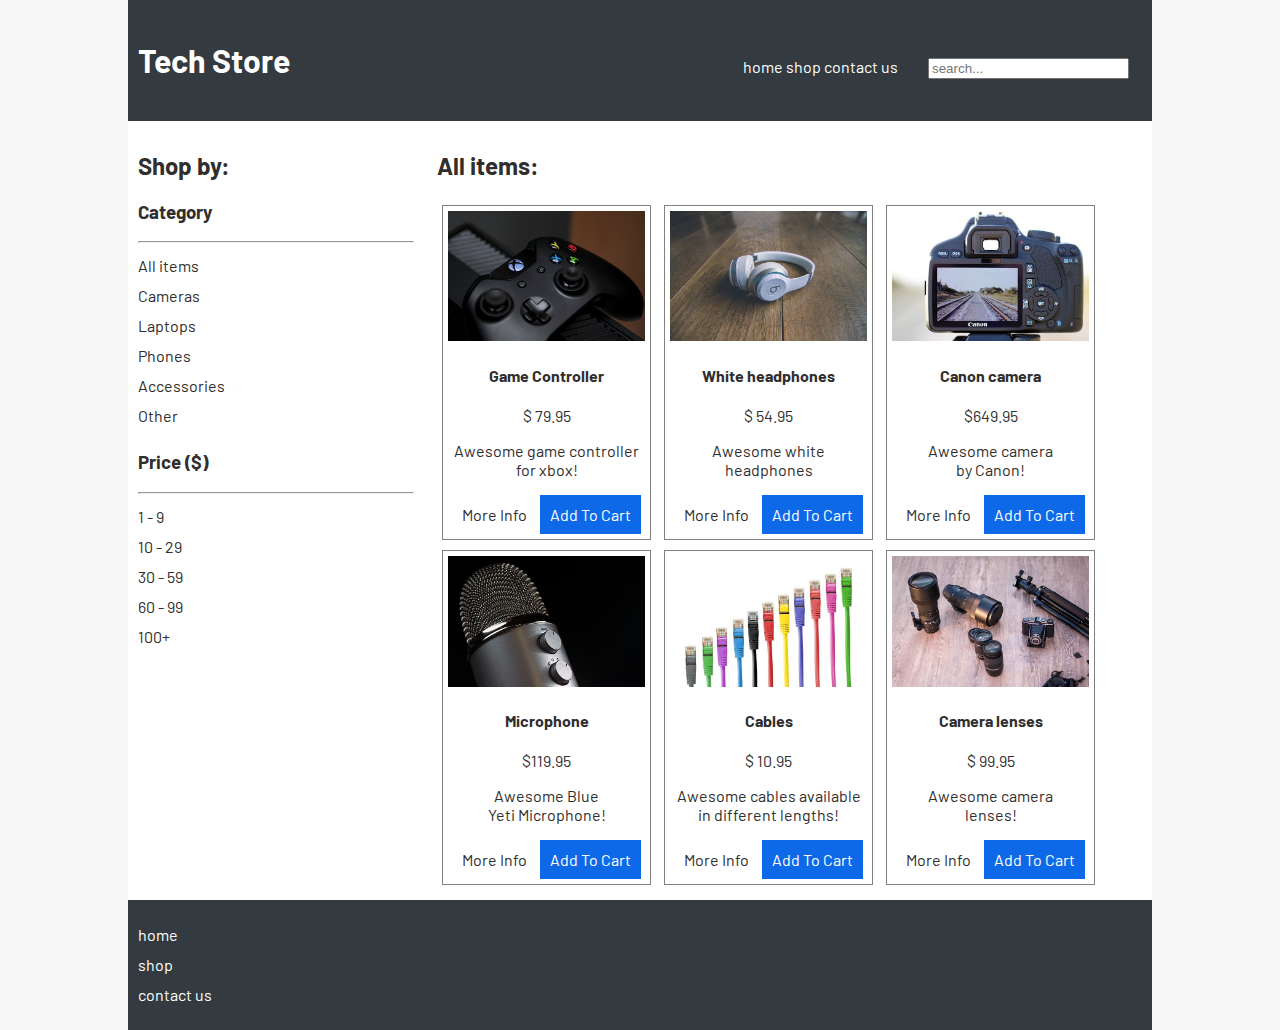
<file: index.html>
<!DOCTYPE html>
<html lang="en">
    <head>
        <meta charset="UTF-8">
        <meta name="viewport" content="width=device-width, initial-scale=1">
        <title>Tech Store</title>
        
        <link href="https://fonts.googleapis.com/css2?family=Barlow&display=swap" rel="stylesheet">
        <link rel="stylesheet" href="styles.css">
    </head>
    <body>
        <header>
            <h1>Tech Store</h1>
            <nav>
                <ul>
                    <li><a href="index.html">home</a></li>
                    <li><a href="">shop</a></li>
                    <li><a href="contact.html">contact us</a></li>
                </ul>
            </nav>
            <input type="search" placeholder="search...">
        </header>
        <aside>
            <h2>Shop by:</h2>
            <secton>
                <h3>Category</h3>
                <hr>
                <ul>
                    <li>All items</li>
                    <li>Cameras</li>
                    <li>Laptops</li>
                    <li>Phones</li>
                    <li>Accessories</li>
                    <li>Other</li>
                </ul>
            </secton>
            <section>
                <h3>Price <span>($)</span></h3>
                <hr>
                <ul>
                    <li>1 - 9</li>
                    <li>10 - 29</li>
                    <li>30 - 59</li>
                    <li>60 - 99</li>
                    <li>100+</li>
                </ul>
            </section>
        </aside>

        <!-- Main section to display products: -->
        <main>
            <h2>All items:</h2>
            <section class="product">
                <a href="product-detail.html">
                    <img src="images/controller.jpg" alt="game controller picture">
                </a>
                <h4><a href="product-detail.html">Game Controller</a></h4>
                <p>$ 79.95</p>
                <p>Awesome game controller<br>for xbox!</p>
                <a href="product-detail.html" class="button">More Info</a>
                <a href="" class="button">Add To Cart</a>
            </section>
            
            <section class="product">
                <img src="images/headphones.jpg" alt="white headphones picture">
                <h4><a href="">White headphones</a></h4>
                <p>$ 54.95</p>
                <p>Awesome white<br>headphones</p>
                <a href="" class="button">More Info</a>
                <a href="" class="button">Add To Cart</a>
            </section>
            
            <section class="product">
                <img src="images/camera.jpg" alt="canon camera picture">
                <h4><a href="">Canon camera</a></h4>
                <p>$649.95</p>
                <p>Awesome camera<br>by Canon!</p>
                <a href="" class="button">More Info</a>
                <a href="" class="button">Add To Cart</a>
            </section>
            
            <section class="product">
                <img src="images/microphone.jpg" alt="microphone  picture">
                <h4><a href="">Microphone</a></h4>
                <p>$119.95</p>
                <p>Awesome Blue<br>Yeti Microphone!</p>
                <a href="" class="button">More Info</a>
                <a href="" class="button">Add To Cart</a>
            </section>
            
            <section class="product">
                <img src="images/cables.jpg" alt="cables picture">
                <h4><a href="">Cables</a></h4>
                <p>$ 10.95</p>
                <p>Awesome cables available<br>in different lengths!</p>
                <a href="" class="button">More Info</a>
                <a href="" class="button">Add To Cart</a>
            </section>
            
            <section class="product">
                <img src="images/lenses.jpg" alt="camera lenses picture">
                <h4><a href="">Camera lenses</a></h4>
                <p>$ 99.95</p>
                <p>Awesome camera<br>lenses!</p>
                <a href="" class="button">More Info</a>
                <a href="" class="button">Add To Cart</a>
            </section>
        </main>
        <footer>
            <nav>
                <ul>
                    <li><a href="index.html">home</a></li>
                    <li><a href="">shop</a></li>
                    <li><a href="contact.html">contact us</a></li>
                </ul>
            </nav>
        </footer>
    </body>
</html>
</file>
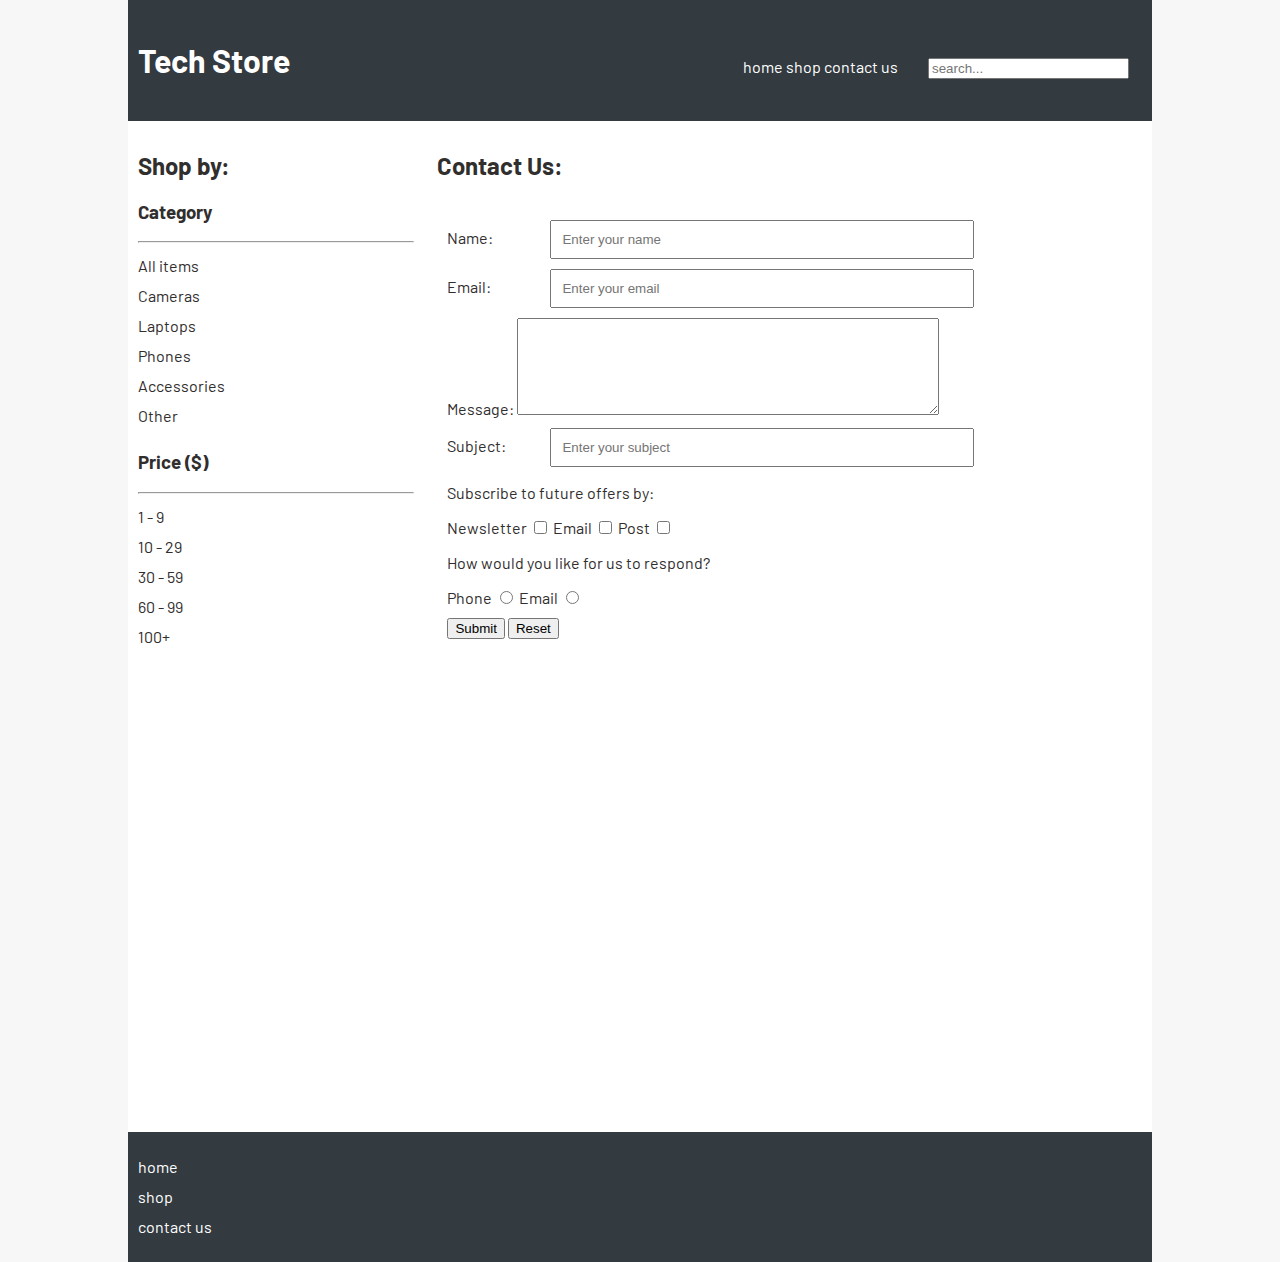
<file: contact.html>
<!DOCTYPE html>
<html lang="en">
    <head>
        <meta charset="UTF-8">
        <title>Tech Store: Contact Us</title>

        <link href="https://fonts.googleapis.com/css2?family=Barlow&display=swap" rel="stylesheet">
        <link rel="stylesheet" href="styles.css">
    </head>
    <body>
        <header>
            <h1>Tech Store</h1>
            <nav>
                <ul>
                    <li><a href="index.html">home</a></li>
                    <li><a href="">shop</a></li>
                    <li><a href="contact.html">contact us</a></li>
                </ul>
            </nav>
            <input type="search" placeholder="search...">
        </header>
        <aside>
           <h2>Shop by:</h2>
           <section>
               <h3>Category</h3>
               <hr>
               <ul>
                    <li>All items</li>
                    <li>Cameras</li>
                    <li>Laptops</li>
                    <li>Phones</li>
                    <li>Accessories</li>
                    <li>Other</li>
                </ul>
           </section>
           <section>
               <h3>Price <span>($)</span></h3>
               <hr>
               <ul>
                    <li>1 - 9</li>
                    <li>10 - 29</li>
                    <li>30 - 59</li>
                    <li>60 - 99</li>
                    <li>100+</li>
                </ul>
           </section>
        </aside>
        <main>
            <h2>Contact Us:</h2>

            <form>
                <div class="inline">
                    <label for="name">Name:</label>
                    <input type="text" placeholder="Enter your name" id="name" name="name">
                </div>

                <div class="inline">
                    <label for="email">Email:</label>
                    <input type="email" placeholder="Enter your email" id="email" name="email">
                </div>

                <div class="inline>
                    <label for="message">Message:</label>
                    <textarea cols="30" rows="5" id="message" name="message"></textarea>
                </div>

                <!-- <div>
                    <label for="subject">Subject:</label>
                    <select id="subject">
                        <optgroup label="Product issues">
                            <option value="returns">Returns</option>
                            <option value="faulty_items">Faulty item</option>
                        </optgroup>
                        <optgroup label="Delivery">
                            <option value="delivery">Delivery Info</option>
                            <option value="order_tracking">Tracking my order</option>
                        </optgroup>
                        <optgroup label="Other">
                            <option value="advice">Advice</option>
                            <option value="other">Other</option>
                        </optgroup>
                    </select>
                </div> -->

                <div class="inline">
                    <label for="subject">Subject:</label>
                    <input type="text" list="subjects" id="subject" placeholder="Enter your subject">
                    <datalist id="subjects">
                        <option value="returns">
                        <option value="faulty item">
                        <option value="delivery">
                        <option value="order tracking">
                        <option value="advice">
                        <option value="other">
                    </datalist>
                </div>

                <div>
                    <p>Subscribe to future offers by:</p>
                    <label for="newsletter">Newsletter</label>
                    <input type="checkbox" id="newsletter" name="subscribe" value="newsletter">
                    
                    <label for="email">Email</label>
                    <input type="checkbox" id="email" name="subscribe" value="email">
                    
                    <label for="post">Post</label>
                    <input type="checkbox" id="post" name="subscribe" value="post">
                </div>

                <div>
                    <p>How would you like for us to respond?</p>
                    <label for="phoneResponse">Phone</label>
                    <input type="radio" id="phoneResponse" name="response" value="phone">

                    <label for="emailResponse">Email</label>
                    <input type="radio" id="emailResponse" name="response" value="email">
                </div>

                <div>
                    <input type="submit">
                    <input type="reset">
                    <!-- <button type="submit">Send message</button> -->
                </div>
            </form>

            <iframe width="600" height="450" frameborder="0" style="border:0" src="https://www.google.com/maps/embed/v1/place?q=place_id:ChIJOwg_06VPwokRYv534QaPC8g&key=AIzaSyDiRXtUDv1-GwePHT4BurkJmdJvgzhFJIg" allowfullscreen></iframe>
        </main>
         <footer>
            <nav>
                <ul>
                    <li><a href="index.html">home</a></li>
                    <li><a href="">shop</a></li>
                    <li><a href="contact.html">contact us</a></li>
                </ul>            
        </footer>
    </body>
</html>
</file>
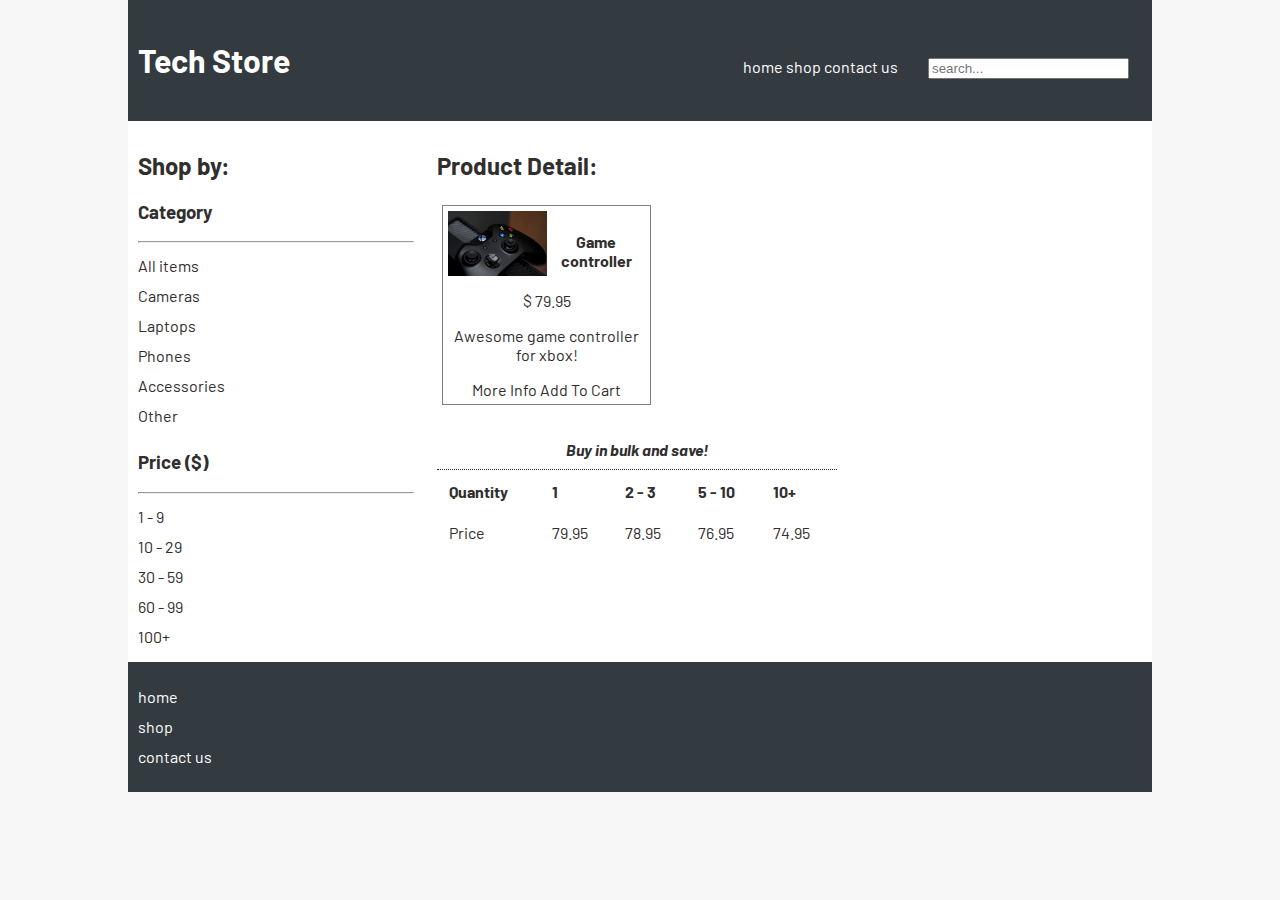
<file: product-detail.html>
<!DOCTYPE html>
<html lang="en">
    <head>
        <meta charset="UTF-8">
        <title>Tech Store: Product Detail</title>

        <link href="https://fonts.googleapis.com/css2?family=Barlow&display=swap" rel="stylesheet">
        <link rel="stylesheet" href="styles.css">
    </head>
    <body>
        <header>
            <h1>Tech Store</h1>
            <nav>
                <ul>
                    <li><a href="index.html">home</a></li>
                    <li><a href="">shop</a></li>
                    <li><a href="contact.html">contact us</a></li>
                </ul>
            </nav>
            <input type="search" placeholder="search...">
        </header>
        <aside>
            <h2>Shop by:</h2>
            <section>
                <h3>Category</h3>
                <hr>
                <ul>
                    <li>All items</li>
                    <li>Cameras</li>
                    <li>Laptops</li>
                    <li>Phones</li>
                    <li>Accessories</li>
                    <li>Other</li>
                </ul>
            </section>
            <section>
                <h3>Price <span>($)</span></h3>
                <hr>
                <ul>
                    <li>1 - 9</li>
                    <li>10 - 29</li>
                    <li>30 - 59</li>
                    <li>60 - 99</li>
                    <li>100+</li>
                </ul>
            </section>
        </aside>
        <main>
            <h2>Product Detail:</h2>
            <section class="product product-detail">
                <img src="images/controller.jpg" alt="game controller picture">
                <h4>Game controller</h4>
                <p>$ 79.95</p>
                <p>Awesome game controller<br>for xbox!</p>
                <a href="">More Info</a>
                <a href="">Add To Cart</a>
            </section>

            <table>
                <caption>Buy in bulk and save!</caption>
                <thead>
                    <tr>
                        <th>Quantity</th>
                        <th>1</th>
                        <th>2 - 3</th>
                        <th>5 - 10</th>
                        <th>10+</th>
                    </tr>
                </thead>
                <tbody>
                    <tr>
                        <td>Price</td>
                        <td>79.95</td>
                        <td>78.95</td>
                        <td>76.95</td>
                        <td>74.95</td>
                    </tr>
                </tbody>
            </table>
        </main>

        <footer>
            <nav>
                <ul>
                    <li><a href="index.html">home</a></li>
                    <li><a href="">shop</a></li>
                    <li><a href="contact.html">contact us</a></li>
                </ul>
            </nav>
        </footer>
    </body>
</html>
</file>
<file: styles.css>
html {
    background: #f7f7f7;
}

body {
    font-family: 'Barlow', sans-serif;
    background: white;
    margin: 0 auto;
    color: rgb(49, 46, 46); 
    text-align: center;
}

header, footer {
    background: #333a40;
    color: white;
    padding: 20px 10px;
}

input[type="search"] {
    width: 100%;
}

ul {
    margin: 0;
    padding: 0;
}

li {
    list-style: none;
    line-height: 30px;
}

a {
    text-decoration: none;
    color: inherit;
}

a:hover {
    color: #0369e9;
}

header li {
    display: inline;
}

header h1, nav {
    display: inline-block;
}

header h1 {
    width: 100%;
}

.product {
    box-sizing: border-box;
    border: 1px solid grey;
    /*width: 30%;*/
    margin: 5px;
    padding: 5px;
    width: 100%;
    text-align: center;
}

img {
    max-width: 100%;
}

.button {
    padding: 10px;
    display: inline-block;
}

.button:last-of-type {
    background: #0e69e9;
    color: white;
}

/* Product detail page */
.product-detail {
    width: 660px;
}

.product-detail img {
    max-width: 50%;
    float: left;
}

/* Contact us */
form {
    padding: 10px;
    margin: 10px 0;
    width: 600px;
}

form > div {
    margin: 10px 0;
}

.inline label {
    display: inline-block;
    width: 100px;
}

input[type="text"], input[type="email"], textarea {
    padding: 10px;
    width: 400px;
}

/* Table */
table {
    width: 400px;
    text-align: left;
    margin: 20px 0;
}

caption {
    font-weight: bold;
    font-style: italic;
    border-bottom: 1px dotted; 
    padding: 10px;
}

th, td {
    padding: 10px;
}

tr:hover {
    background: #f5f5f5;
}

@media (min-width: 800px) {
    input[type="search"] {
        width: 40%;
        margin-left: 2em;
    }

    .product {
        display: inline-block;
        width: 48%;
    }
}

@media (min-width: 1000px) {
    body {
        text-align: left;
    }

    header h1 {
        width: 60%;
    }

    main {
        width: 68%;
        display: inline-block;
        padding: 10px;
    }

    aside {
        width: 27%;
        display: inline-block;
        vertical-align: top;
        padding: 10px;
    }

    input[type="search"] {
        width: 20%;
    }
}

@media (min-width: 1200px) {
    body {
        max-width: 80vw;   
    }

    .product {
        width: 30%;
    }

    input[type="search"] {
        width: 20%;
    }
}
</file>
